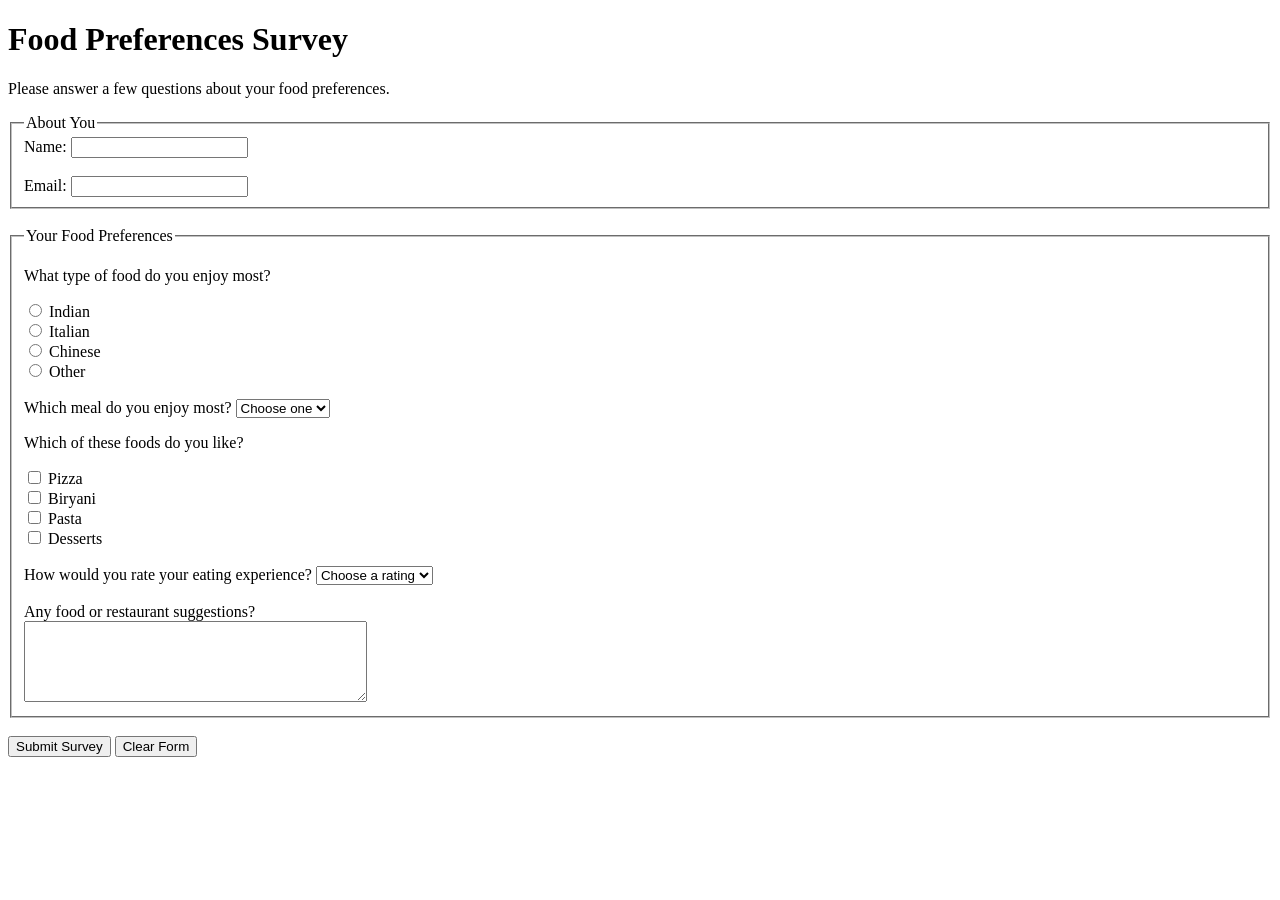
<file: food-survey.html>
<!DOCTYPE html>
<html lang="en">
<head>
    <meta charset="UTF-8">
    <meta name="viewport" content="width=device-width, initial-scale=1.0">
    <title>Food Survey Form</title>
</head>
<body>
    <h1>Food Preferences Survey</h1>
    <p>Please answer a few questions about your food preferences.</p>

    <form action="#" method="get">
        <fieldset>
            <legend>About You</legend>

            <label for="name">Name:</label>
            <input type="text" id="name" name="name" required>
            <br><br>

            <label for="email">Email:</label>
            <input type="email" id="email" name="email" required>
        </fieldset>

        <br>

        <fieldset>
            <legend>Your Food Preferences</legend>

            <p>What type of food do you enjoy most?</p>
            <input type="radio" id="indian" name="food-type" value="Indian" required>
            <label for="indian">Indian</label><br>

            <input type="radio" id="italian" name="food-type" value="Italian">
            <label for="italian">Italian</label><br>

            <input type="radio" id="chinese" name="food-type" value="Chinese">
            <label for="chinese">Chinese</label><br>

            <input type="radio" id="other" name="food-type" value="Other">
            <label for="other">Other</label>

            <br><br>

            <label for="meal">Which meal do you enjoy most?</label>
            <select id="meal" name="favorite-meal" required>
                <option value="">Choose one</option>
                <option value="breakfast">Breakfast</option>
                <option value="lunch">Lunch</option>
                <option value="dinner">Dinner</option>
                <option value="snacks">Snacks</option>
            </select>

            <p>Which of these foods do you like?</p>
            <input type="checkbox" id="pizza" name="liked-foods" value="Pizza">
            <label for="pizza">Pizza</label><br>

            <input type="checkbox" id="biryani" name="liked-foods" value="Biryani">
            <label for="biryani">Biryani</label><br>

            <input type="checkbox" id="pasta" name="liked-foods" value="Pasta">
            <label for="pasta">Pasta</label><br>

            <input type="checkbox" id="desserts" name="liked-foods" value="Desserts">
            <label for="desserts">Desserts</label>

            <br><br>

            <label for="rating">How would you rate your eating experience?</label>
            <select id="rating" name="rating" required>
                <option value="">Choose a rating</option>
                <option value="5">Excellent</option>
                <option value="4">Very good</option>
                <option value="3">Good</option>
                <option value="2">Fair</option>
                <option value="1">Poor</option>
            </select>

            <br><br>

            <label for="suggestions">Any food or restaurant suggestions?</label><br>
            <textarea id="suggestions" name="suggestions" rows="5" cols="40"></textarea>
        </fieldset>

        <br>

        <button type="submit">Submit Survey</button>
        <button type="reset">Clear Form</button>
    </form>
</body>
</html>
</file>
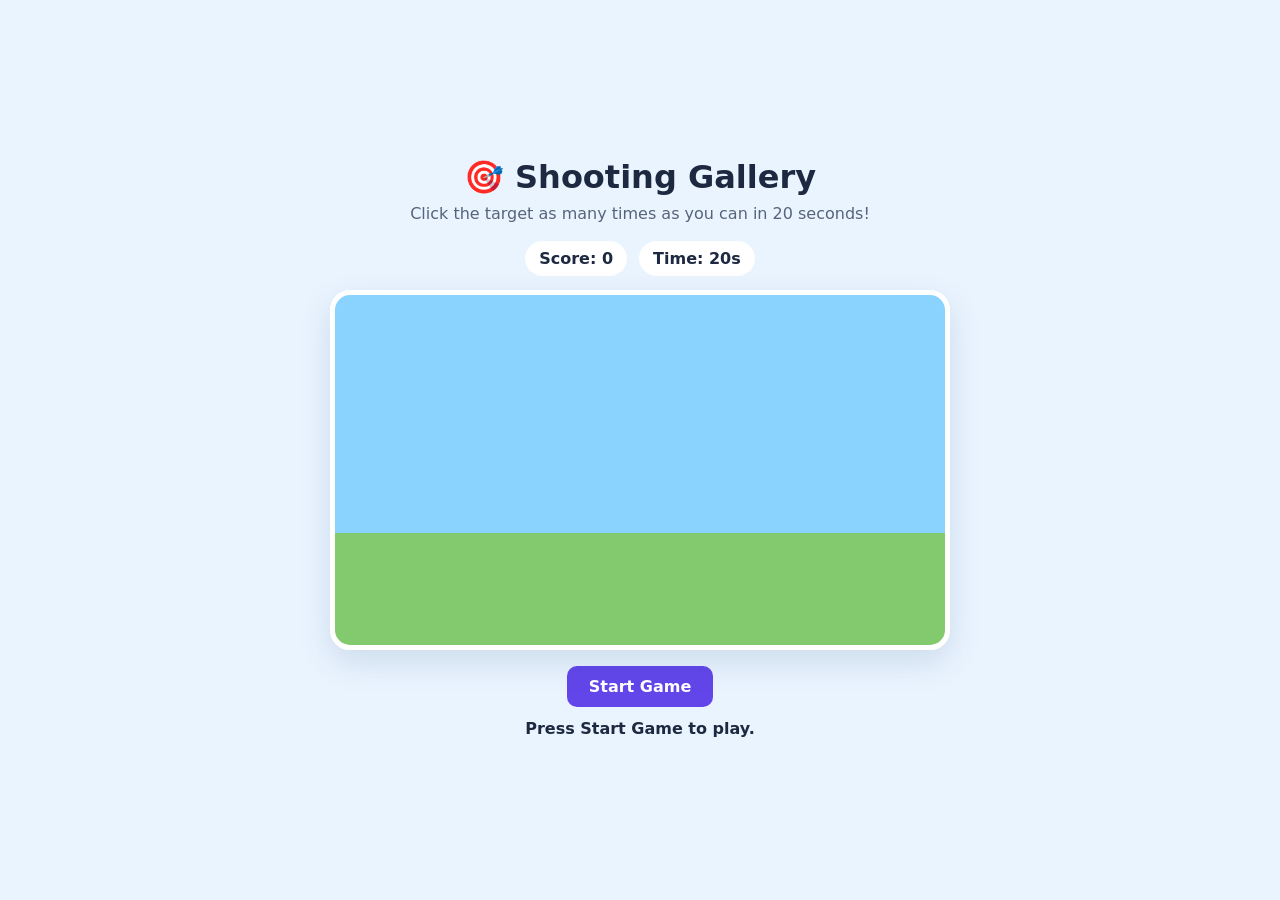
<file: game.html>
<!doctype html>
<html lang="en">
<head>
  <meta charset="utf-8">
  <meta name="viewport" content="width=device-width, initial-scale=1">
  <title>Shooting Gallery</title>
  <style>
    * { box-sizing: border-box; }

    body {
      min-height: 100vh;
      margin: 0;
      display: grid;
      place-items: center;
      padding: 20px;
      background: #eaf4ff;
      color: #1d2940;
      font-family: system-ui, sans-serif;
    }

    .game {
      width: min(100%, 620px);
      text-align: center;
    }

    h1 { margin: 0 0 8px; }
    .help { margin: 0 0 18px; color: #56647b; }
    .stats { display: flex; justify-content: center; gap: 12px; margin-bottom: 14px; }
    .stats span { padding: 8px 14px; border-radius: 999px; background: white; font-weight: 700; }

    .arena {
      position: relative;
      height: min(55vh, 360px);
      min-height: 240px;
      overflow: hidden;
      border: 5px solid #fff;
      border-radius: 20px;
      background: linear-gradient(#8bd3ff 0 68%, #83c96d 68% 100%);
      box-shadow: 0 12px 32px #254c7525;
      cursor: crosshair;
    }

    .target {
      position: absolute;
      display: none;
      width: 54px;
      height: 54px;
      padding: 0;
      border: 5px solid white;
      border-radius: 50%;
      background: #f04e4e;
      box-shadow: 0 3px 0 #b92d35, inset 0 0 0 7px #ffbd4a;
      cursor: crosshair;
      transform: translate(-50%, -50%);
    }

    .target::after {
      content: "";
      position: absolute;
      inset: 14px;
      border-radius: 50%;
      background: white;
    }

    .target.show { display: block; }

    .start {
      margin-top: 16px;
      padding: 11px 22px;
      border: 0;
      border-radius: 10px;
      background: #6246ea;
      color: white;
      font: inherit;
      font-weight: 700;
      cursor: pointer;
    }

    .start:hover { background: #4e35cc; }
    .message { min-height: 1.5em; margin: 12px 0 0; font-weight: 600; }
  </style>
</head>
<body>
  <main class="game">
    <h1>🎯 Shooting Gallery</h1>
    <p class="help">Click the target as many times as you can in 20 seconds!</p>

    <div class="stats">
      <span>Score: <b id="score">0</b></span>
      <span>Time: <b id="time">20</b>s</span>
    </div>

    <div class="arena" id="arena" aria-label="Shooting game area">
      <button class="target" id="target" aria-label="Shoot target"></button>
    </div>

    <button class="start" id="start">Start Game</button>
    <p class="message" id="message">Press Start Game to play.</p>
  </main>

  <script>
    const arena = document.getElementById('arena');
    const target = document.getElementById('target');
    const scoreText = document.getElementById('score');
    const timeText = document.getElementById('time');
    const message = document.getElementById('message');
    const startButton = document.getElementById('start');

    let score = 0;
    let timeLeft = 20;
    let timer;
    let playing = false;

    function moveTarget() {
      const x = 30 + Math.random() * (arena.clientWidth - 60);
      const y = 30 + Math.random() * (arena.clientHeight - 60);
      target.style.left = `${x}px`;
      target.style.top = `${y}px`;
    }

    function endGame() {
      playing = false;
      clearInterval(timer);
      target.classList.remove('show');
      startButton.disabled = false;
      startButton.textContent = 'Play Again';
      message.textContent =
        `Time's up! You scored ${score} point${score === 1 ? '' : 's'}.`;
    }

    startButton.addEventListener('click', () => {
      score = 0;
      timeLeft = 20;
      playing = true;
      scoreText.textContent = score;
      timeText.textContent = timeLeft;
      message.textContent = 'Go!';
      startButton.disabled = true;
      target.classList.add('show');
      moveTarget();

      timer = setInterval(() => {
        timeLeft--;
        timeText.textContent = timeLeft;
        if (timeLeft <= 0) endGame();
      }, 1000);
    });

    target.addEventListener('click', (event) => {
      event.stopPropagation();
      if (!playing) return;

      score++;
      scoreText.textContent = score;
      moveTarget();
    });
  </script>
</body>
</html>
</file>
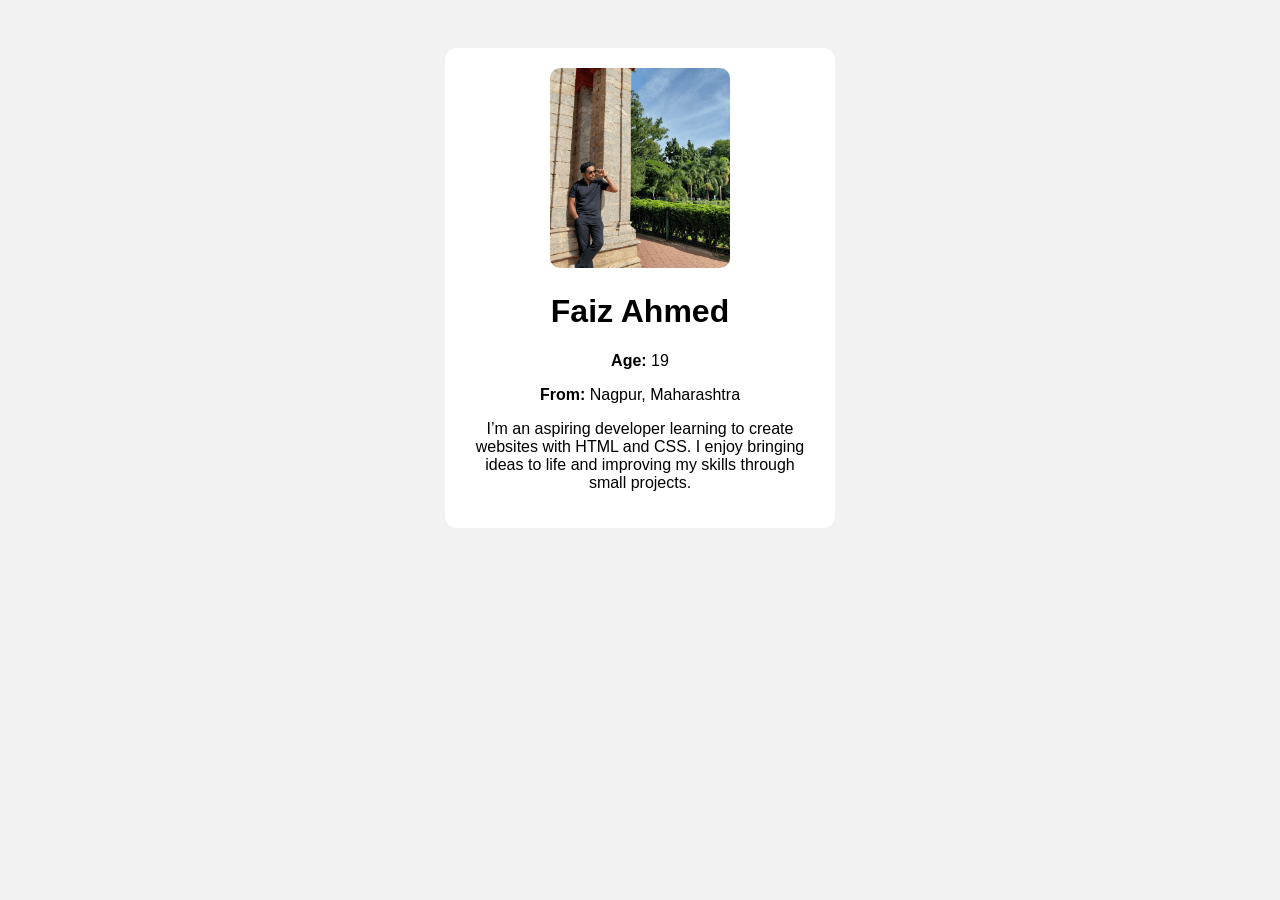
<file: profile-card.html>
<!DOCTYPE html>
<html lang="en">
<head>
    <meta charset="UTF-8">
    <meta name="viewport" content="width=device-width, initial-scale=1.0">
    <title>Faiz Ahmed — Profile Card</title>

    <!-- A little CSS for the card layout -->
    <style>
        body {
            font-family: Arial, sans-serif;
            background-color: #f2f2f2;
            text-align: center;
            padding: 40px;
        }

        .profile-card {
            background-color: white;
            max-width: 350px;
            margin: auto;
            padding: 20px;
            border-radius: 12px;
        }

        .profile-card img {
            width: 180px;
            height: 200px;
            object-fit: cover;
            object-position: center 75%;
            border-radius: 10px;
        }
    </style>
</head>
<body>

    <div class="profile-card">
        <img src="faiz-photo.png" alt="Photo of Faiz Ahmed">

        <h1>Faiz Ahmed</h1>
        <p><strong>Age:</strong> 19</p>
        <p><strong>From:</strong> Nagpur, Maharashtra</p>

        <p>
            I’m an aspiring developer learning to create websites with
            HTML and CSS. I enjoy bringing ideas to life and improving
            my skills through small projects.
        </p>
    </div>

</body>
</html>
</file>
